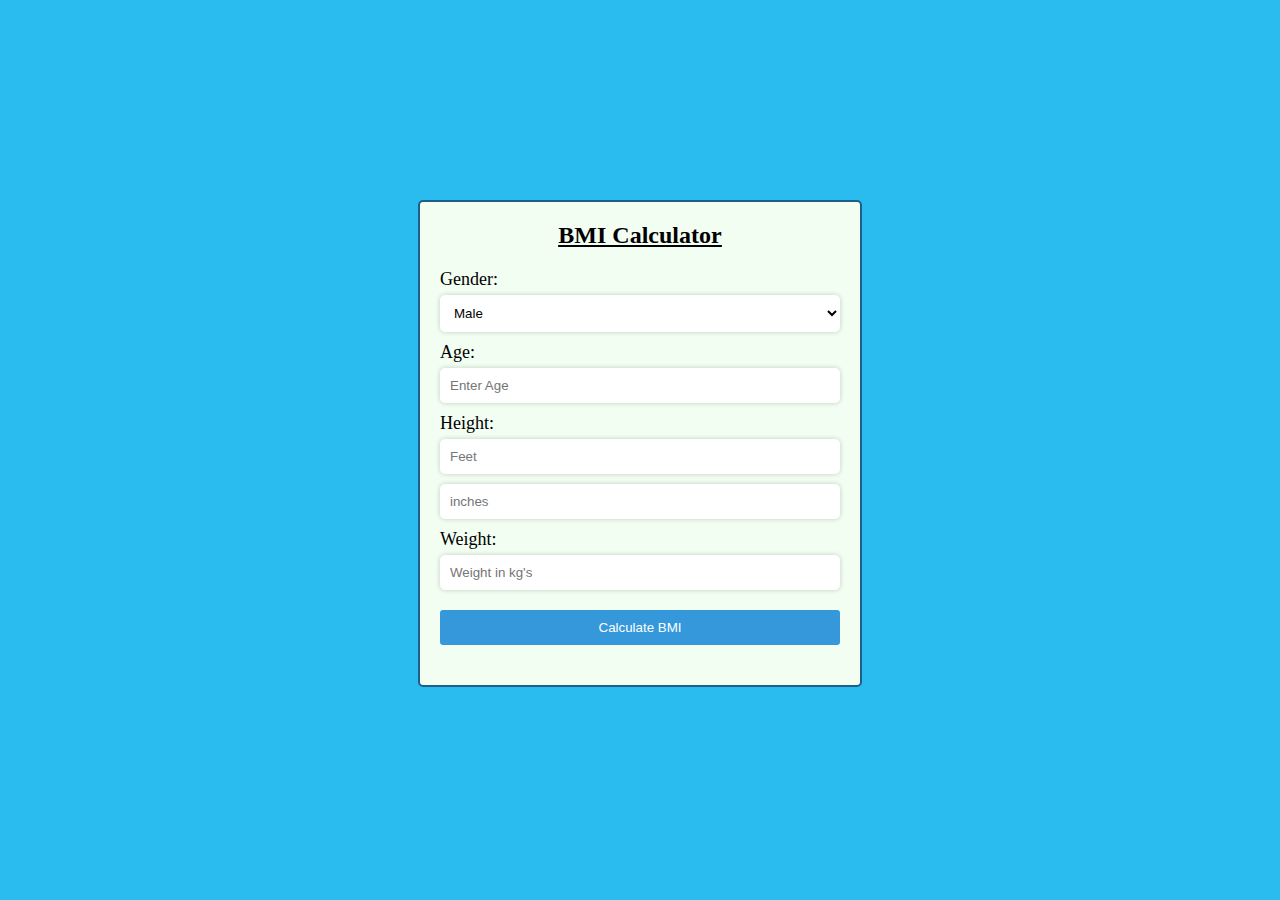
<file: BMI Calculator/index.html>
<!DOCTYPE html>
<html lang="en">
<head>
    <meta charset="UTF-8">
    <meta name="viewport" content="width=device-width, initial-scale=1.0">
    <title>BMI Calculator</title>
    <link rel="stylesheet" href="style.css">
</head>
<body>
    <div class="container">
        <h2><u>BMI Calculator</u></h2>
        <form id="bmiform">
            <label for="gender">Gender:</label>
            <select id="gender" required>
                <option value="male">Male</option>
                <option value="female">Female</option>
            </select>
            <label for="age">Age:</label>
            <input type="number"  id="age" placeholder="Enter Age" required>

            <label for="height-feet">Height:</label>
            <input type="number" id="height-feet" placeholder="Feet" required>
            <input type="number" id="height-inches" placeholder="inches" required>


            <label for="weight">Weight:</label>
            <input type="number"  id="weight" required placeholder="Weight in kg's">
     
             <input type="submit" value="Calculate BMI">       
        </form>

        <div id="result">
            
        </div>
    </div>
    <script src="index.js"></script>
</body>
</html>
</file>
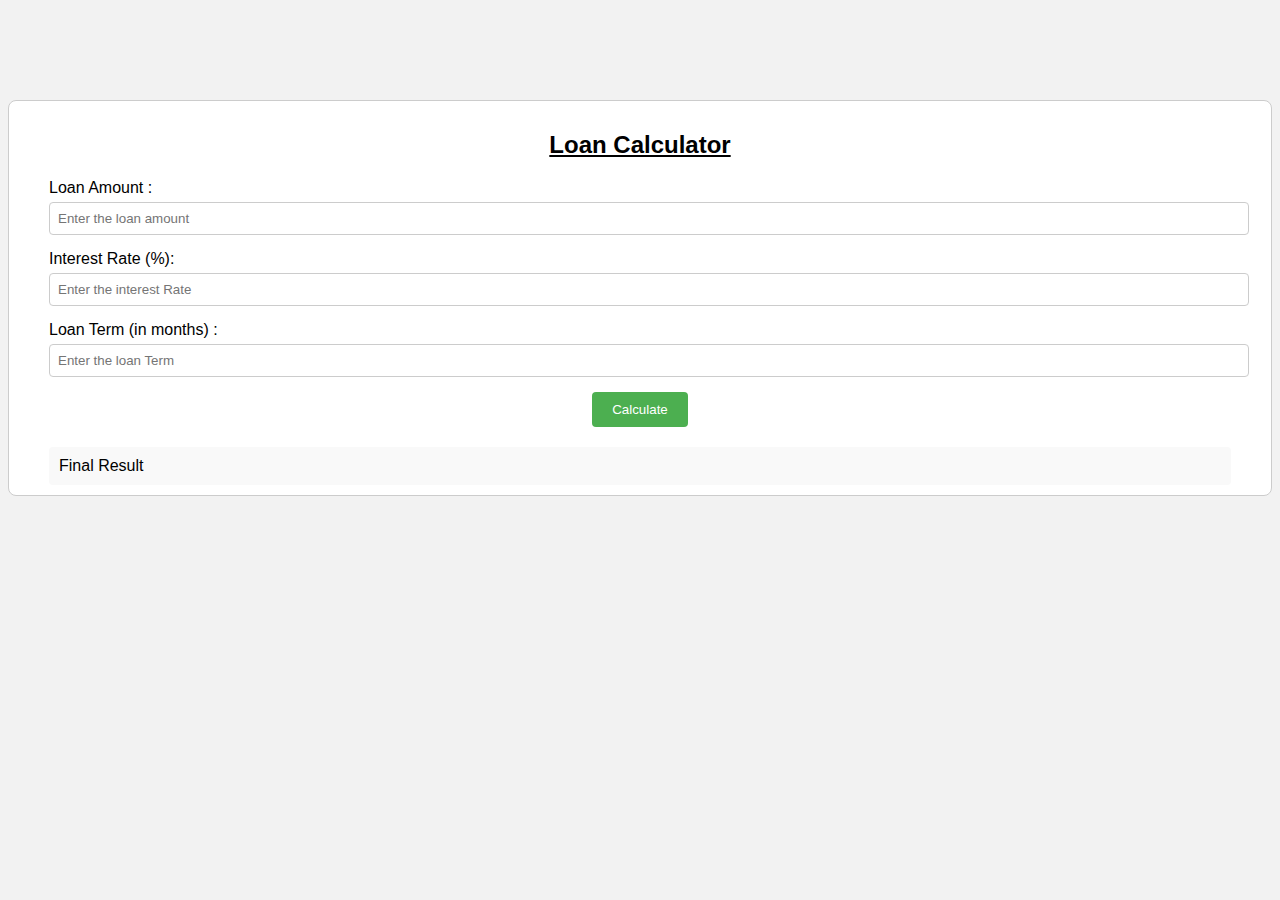
<file: Loan Calculator/index.html>
<!DOCTYPE html>
<html lang="en">
<head>
    <meta charset="UTF-8">
    <meta name="viewport" content="width=device-width, initial-scale=1.0">
    <title>Loan Calculator</title>
    <link rel="stylesheet" href="style.css">
</head>
<body>
    <div class="container">
        <div class="calculator">
            <h2>Loan Calculator</h2>
            <div class="input-group">
                <label >Loan Amount :</label>
                <input type="number" id="inputLoan" placeholder="Enter the loan amount">    
            </div>
            <div class="input-group">
                <label >Interest Rate (%):</label>
                <input type="number" id="interestRate" placeholder="Enter the interest Rate">    
            </div>
            <div class="input-group">
                <label >Loan Term (in months) :</label>
                <input type="number" id="loanTerm" placeholder="Enter the loan Term">    
            </div>

            <button id="button">Calculate</button>
            <div id="result">Final Result</div>


        </div>
    </div>
    <script src="index.js"></script>
</body>
</html>
</file>
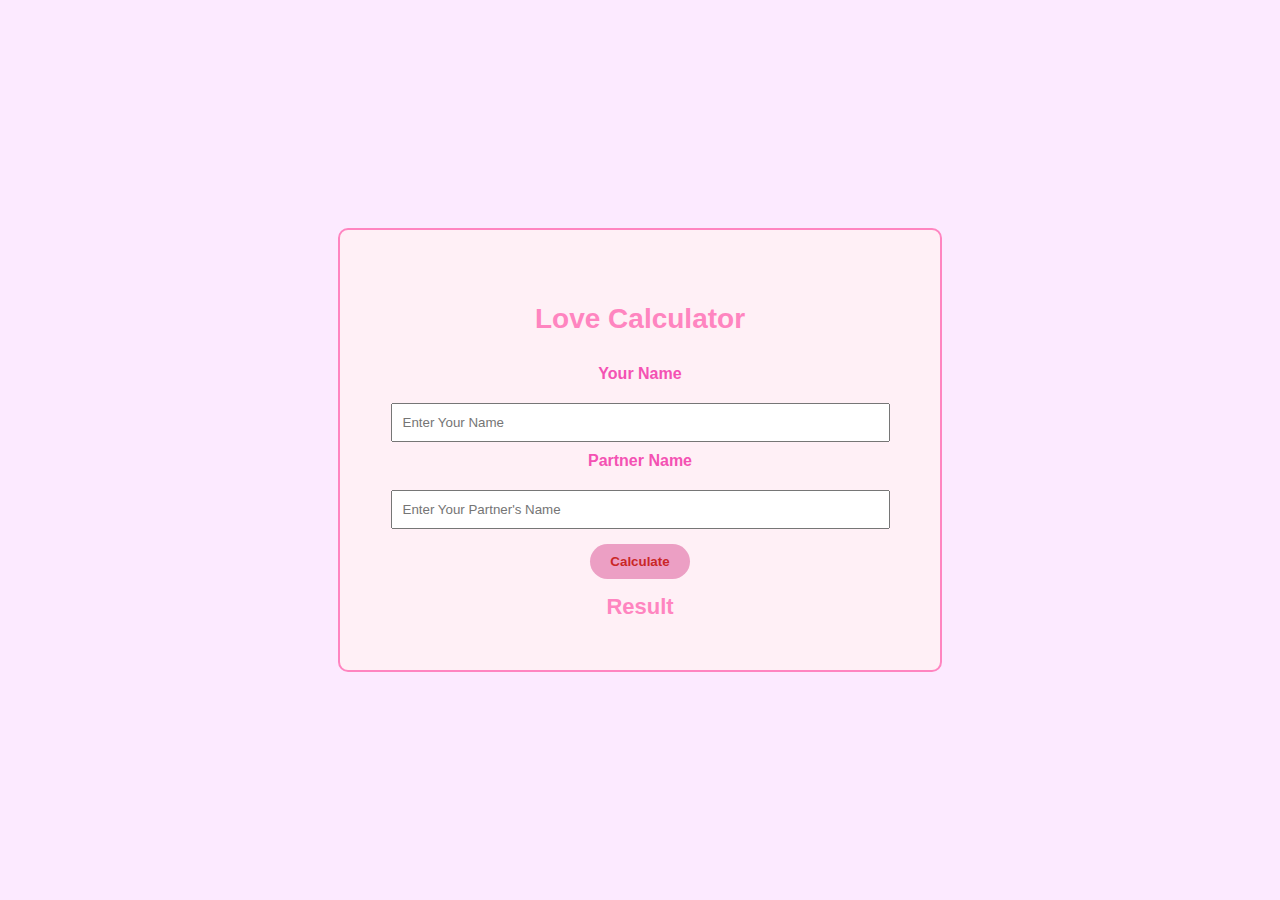
<file: Love Calculator/index.html>
<!DOCTYPE html>
<html lang="en">
<head>
    <meta charset="UTF-8">
    <meta name="viewport" content="width=device-width, initial-scale=1.0">
    <title>Love Calculator </title>
    <link rel="stylesheet" href="style.css">
</head>
<body>
    <div class="container">
        <h2>Love Calculator</h2>
        <div class="love-calculator">
            <label for="name1"> <b>Your Name</b></label>
            <input type="text" id="name1" placeholder="Enter Your Name">
             
            <label for="name2"><b>Partner Name</b></label>
            <input type="text" id="name2" placeholder="Enter Your Partner's Name">
            
             <button  onclick="calculateLove()"><b>Calculate</b></button>
             <div id="result"><b>Result</b></div>
        </div>
    </div>
    <script src="index.js"></script>
</body>
</html>
</file>
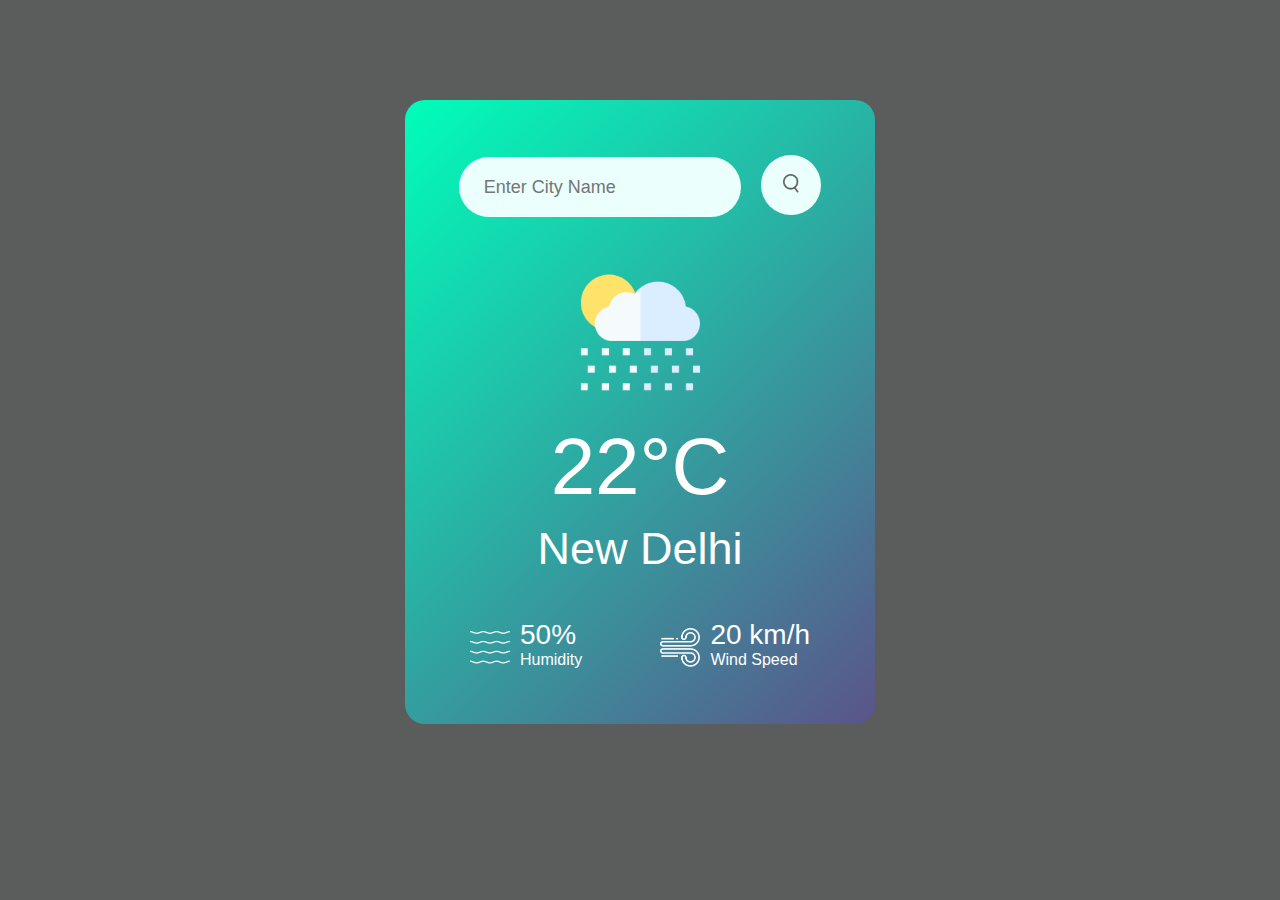
<file: Weather App/index.html>
<!DOCTYPE html>
<html lang="en">
<head>
    <meta charset="UTF-8">
    <meta name="viewport" content="width=device-width, initial-scale=1.0">
    <title>Weather App</title>
    <link rel="stylesheet" href="style.css">
</head>
<body>
    
    <div class="card">
        <div class="search"></div>
        <input type="text" placeholder="Enter City Name" spellcheck="false" style="border: 0;
        outline: 0;
        background-color: #ebfffc;
        color: #555;
        padding: 10px 25px;
        height: 60px;
        border-radius: 50px;
        flex: 1;
        margin-right: 16px;
        font-size: 18px;">
        <button  style="border: 0;
        outline: 0;
        background:#ebfffc;
        border-radius: 50%;
        width: 60px;
        height: 60px;
        cursor: pointer; "><img src="Images/search.png" style="width: 16px;"></button> 

            <div class="weather">
                <img src="Images/rain.png" class="weather-icon">
            <h1 class="temp">22°C</h1>
            <h2 class="city">New Delhi</h2>
            <div class="details" >
                <div class="col" >
                    <img src="Images/humidity.png" >
                    <div>
                        <p class="humidity">50%</p>
                        <p>Humidity</p>
                    </div>
                </div>
                <div class="col" >
                    <img src="Images/wind.png" >
                    <div>
                        <p class="wind">20 km/h</p>
                        <p>Wind Speed</p>
                    </div>
            </div>
        </div>
    </div>
</body>
</html>
</file>
<file: BMI Calculator/style.css>
body{
    background-color: rgb(42, 187, 239);
}
.container{
    max-width: 400px;
    margin: 200px auto;
    padding: 20px ;
    background-color: #f2fef2;
    border: 2px solid #1e5f8a;
    border-radius: 5px;
    box-sizing: 2px 10px 10px rgba(0, 0, 0, 0, 2)
}
h2{
    margin-top: 0;
    color: black;
    text-align: center;
    text-decoration: underline;
}
form{
    margin-bottom: 20px;
    display: flex;
    flex-direction: column;
}
label{
    font-size: large;
    font-weight: 600px;
    margin-bottom: 5px;
    color: #000;

}
input[type="number"],
select{
    width: 95%;
    padding: 10px;
    border: none;
    background-color: #fff;
    border-radius: 5px;
    box-shadow: 0px 0px 5px rgba(0, 0, 0, 0.2);
    margin-bottom: 10px;

}
input[type="number"]:focus
select:focus{
    outline: none;
    box-shadow: 0px 0px 5px #3498db;


}
select{
    width: 100%;
}
input[type="submit"]
{
    padding: 10px;
    margin-top: 10px;
    background-color: #3498db;
    border: none;
    border-radius: 3px;
    color: #fff;
    cursor: pointer;
    transition: background-color 0.3s ease;

}
input[type="number"]:hover{
    background-color: #63a8c8;
}
#result{
    font-weight: bold;
    margin-top: 20px;
    color: #3498db;

}
</file>
<file: Loan Calculator/style.css>
body{
    
    font-family: Arial,  sans-serif;
    background-color: #f2f2f2;
}
.container{
    max-width: 600%;
    margin: 100px auto;
}
h2{
    text-align: center;
    text-decoration: underline;
}
.calculator{
    background-color: rgb(255, 255, 255);
    border-radius: 8px;
    border: 1px solid #ccc;
    padding: 10px 40px;
}
.input-group{
    margin-bottom: 15px;
    
}
.input-group label{
    display: block;
    margin-bottom: 5px;
}
.input-group input{
    width: 100%;
    padding: 8px;
    border: 1px solid #ccc;
    border-radius: 4px;
}
button{
    display: block;
    margin: 0 auto;
    padding: 10px 20px;
    border: none;
    border-radius: 4px;
    color: #fff;
    background-color: #4caf50;
    cursor: pointer;
}
#result{
    margin-top: 20px;
    padding: 10px;
    border: 1 solid #ccc;
    border-radius: 4px;
    background-color: #f9f9f9;
}
</file>
<file: Love Calculator/style.css>
body{
    background-color: #fceaff;
    font-family: Arial, sans-serif;
    margin: 0;
    padding: 0;
    box-sizing: border-box;
    display: flex;
    justify-content: center;
    align-items: center;
    height: 100vh;
}
.container{
    width: 500px;
    background-color: #fff0f6;
    padding: 50px;
    border-radius: 10px;
    box-shadow: 0 2px 5px rgba(0, 0, 0, 0, 2);
    border: 2px solid #ff85c0;
    text-align: center;

}
h2{
    color: #ff85c0;
    font-size: 28px;
    margin-bottom: 30px;
    
}
.love-calculator{
    margin-top: 20px;
}
label{
    display: block;
    margin-top: 10px;
    margin-bottom: 10px;
    color: #f452b3;   
    /* text-decoration-color: #ff85c0; */

}
input[type="text"]{
    width: 95%;
    padding: 10px;
    margin-top: 10px;
    color: #fc4a0e;   
    
}
button{
    background-color: rgb(236, 159, 196);
    border: none;
    color: #ca2727;
    padding: 10px 20px;
    margin-top: 15px;
    border-radius: 20px;
    cursor: pointer;
}
#result{
    margin-top: 15px;
    font-size: 22px;
    color: #ff85c0; 


    
}
</file>
<file: Weather App/style.css>
*{
    margin: 0;
    padding: 0;
    box-sizing: border-box;
    font-family: 'Poppins', sans-serif;
}
body{
    background-color: rgb(91, 93, 92);
}
.card{
    width: 90%;
    max-width: 470px;
    background: linear-gradient(135deg , #00feba, #5b548a);
    color: #fff;
    margin: 100px auto ;
    padding: 55px 45px;
    border-radius: 20px;
    text-align: center;
}
.search{
    width: 100%;
    display: flex;
    align-items: center;
    justify-content: space-between;

}
 .search input{
    border: 0;
    outline: 0;
    background-color: #ebfffc;
    color: #555;
    padding: 10px 25px;
    height: 60px;
    border-radius: 50px;
    flex: 1;
    margin-right: 16px;
    font-size: 18px;
} 
.search button{  
    border: 0;
    outline: 0;
    background:#ebfffc;
    border-radius: 50%;
    width: 60px;
    height: 60px;
    cursor: pointer; 
 } 

 .search button img{ 
    width: 16px; 
 } 
 .weather-icon{
    width: 170px;
    margin-top: 30px;
 }
 .weather h1{
    font-size: 80px;
    font-weight: 500;
 }
 .weather h2{
    font-size: 45px;
    font-weight: 400;
    margin-top: 10px; 
 }
.details{
    display: flex;
    align-items: center;
    justify-content: space-between;
    padding: 0 20px;
    margin-top: 50px;
}
.col{
    display: flex;
    align-items: center;
    text-align: left;

}
.col img{
    width: 40px;  
    margin-right: 10px; 
}
.humidity, .wind{
    font-size: 28px;
    margin-top: -6px;
}
</file>
